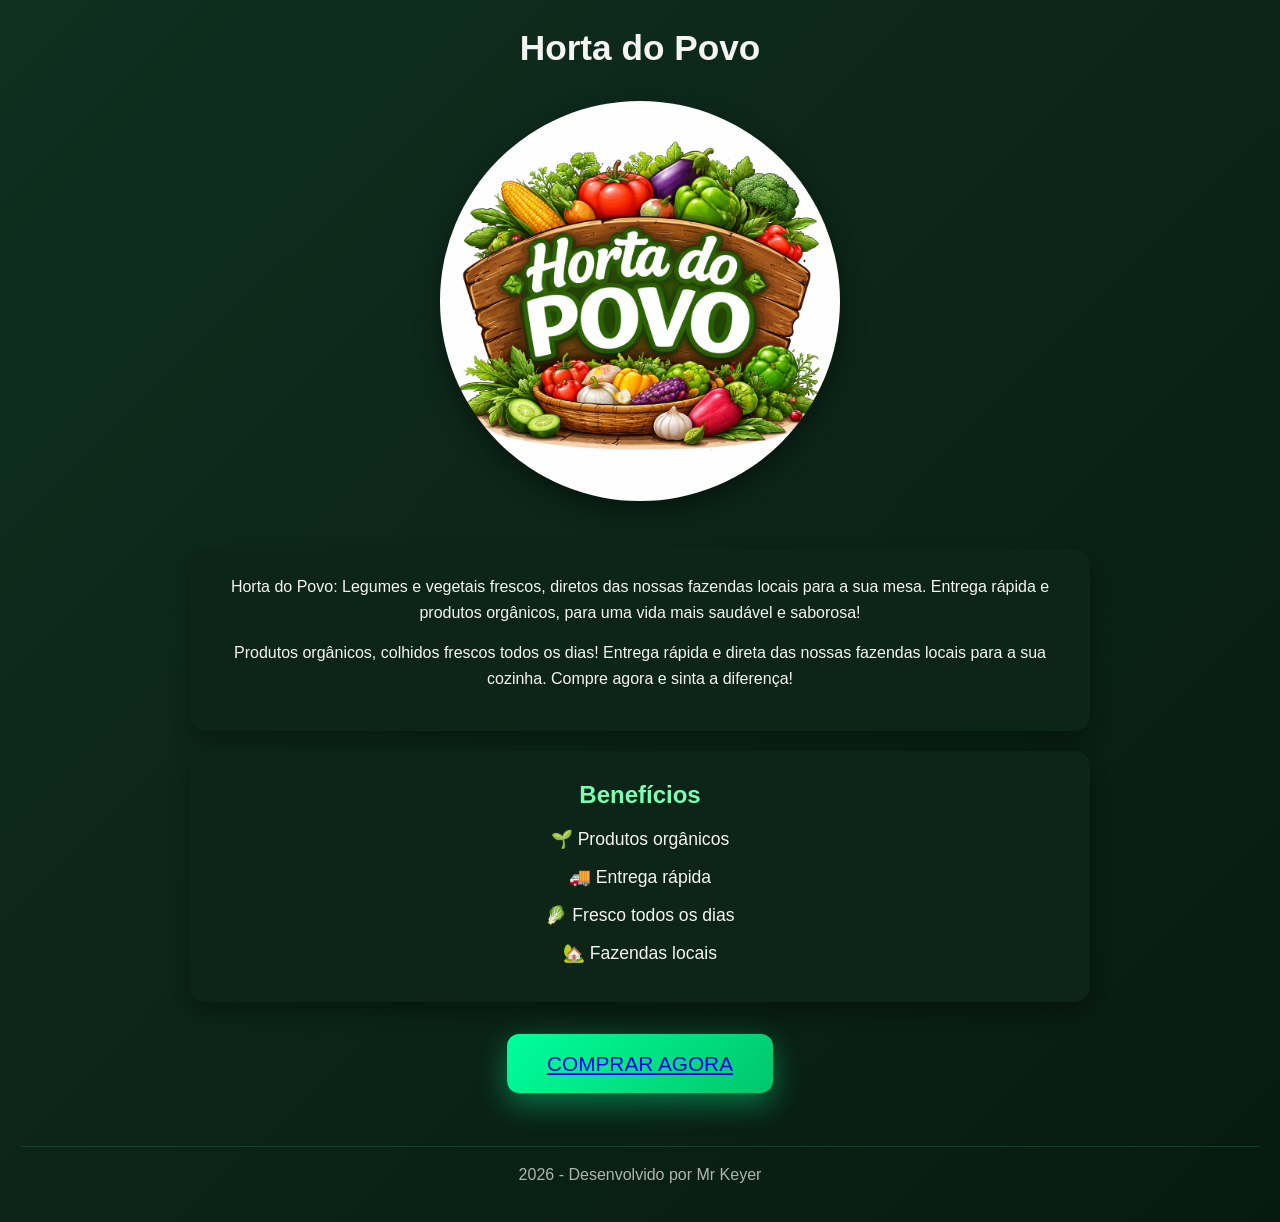
<file: index.html>
<!DOCTYPE html>
<html>

<head>
  <meta charset="UTF-8">
  <meta name="viewport" content="width=device-width, initial-scale=1">
  <title>Horta do Povo</title>
  <link rel="stylesheet" href="style.css">
</head>

<body>

  <header>
    <h1>Horta do Povo</h1>
    <img src="IMAGENS/BANNER/Logo.png" alt="Legumes e vegetais frescos" width="400">
  </header>

  <main>

    <section>
      <p>
        Horta do Povo: Legumes e vegetais frescos, diretos das nossas fazendas locais para a sua mesa.
        Entrega rápida e produtos orgânicos, para uma vida mais saudável e saborosa!
      </p>

      <p>
        Produtos orgânicos, colhidos frescos todos os dias! Entrega rápida e direta das nossas fazendas locais
        para a sua cozinha. Compre agora e sinta a diferença!
      </p>
    </section>

    <section>
      <h2>Benefícios</h2>
      <ul>
        <li>🌱 Produtos orgânicos</li>
        <li>🚚 Entrega rápida</li>
        <li>🥬 Fresco todos os dias</li>
        <li>🏡 Fazendas locais</li>
      </ul>
    </section>

    <section>
      <a href="produtos.html" class="botao-comprar">COMPRAR AGORA</a>
    </section>

  </main>

  <footer>
    <p>2026 - Desenvolvido por Mr Keyer</p>
  </footer>

</body>

</html>
</file>
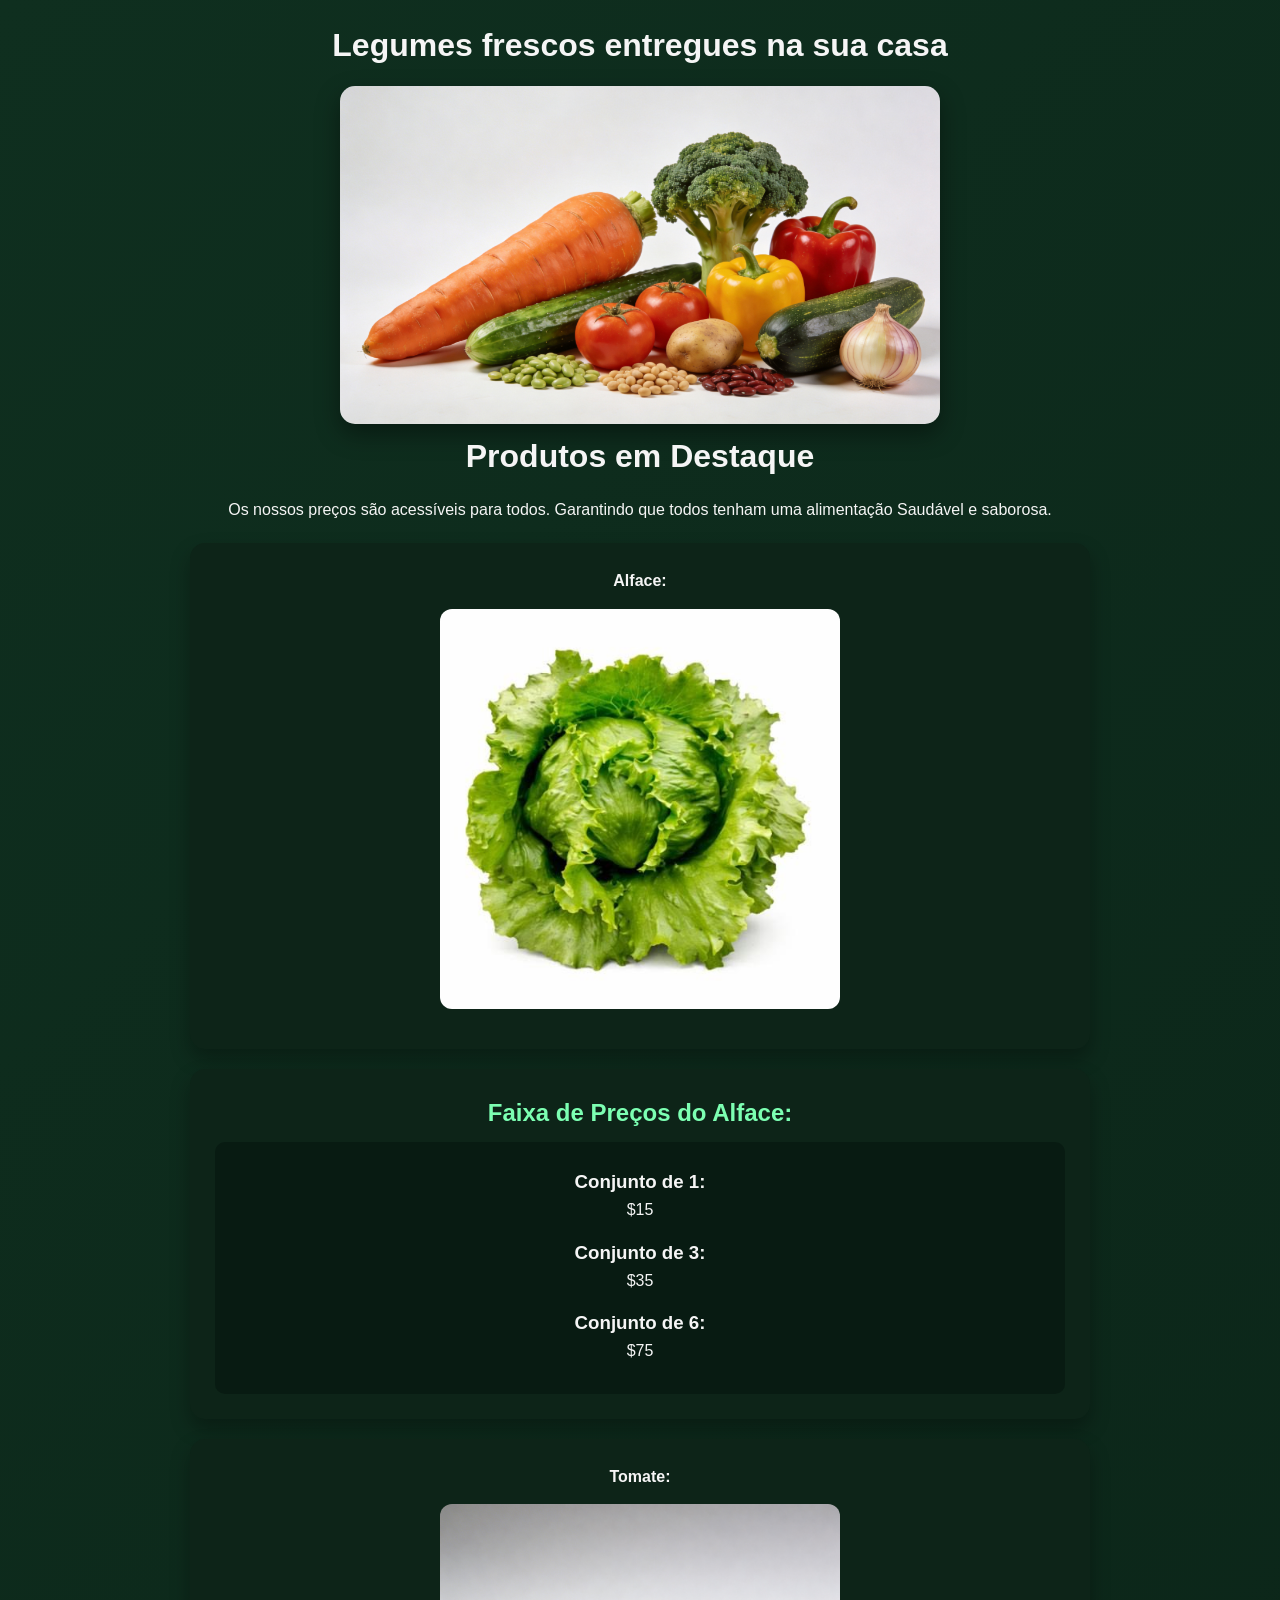
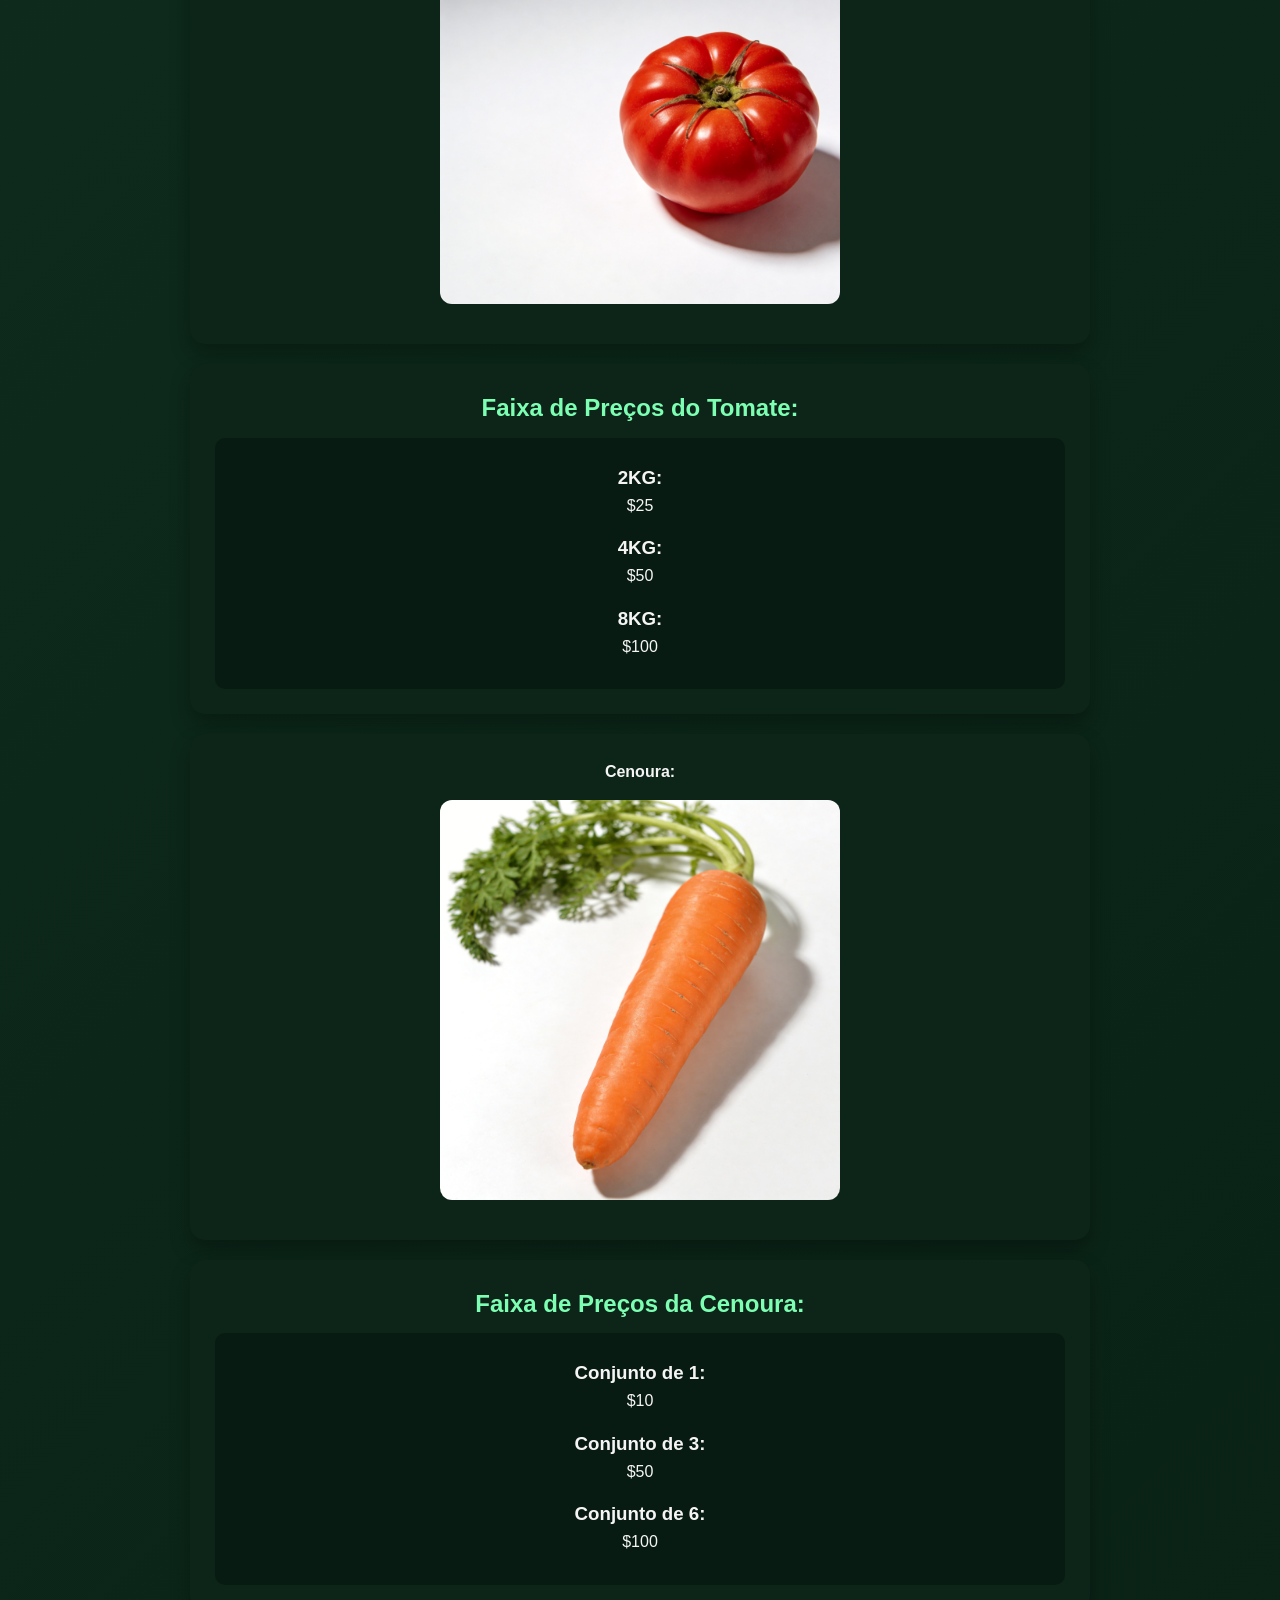
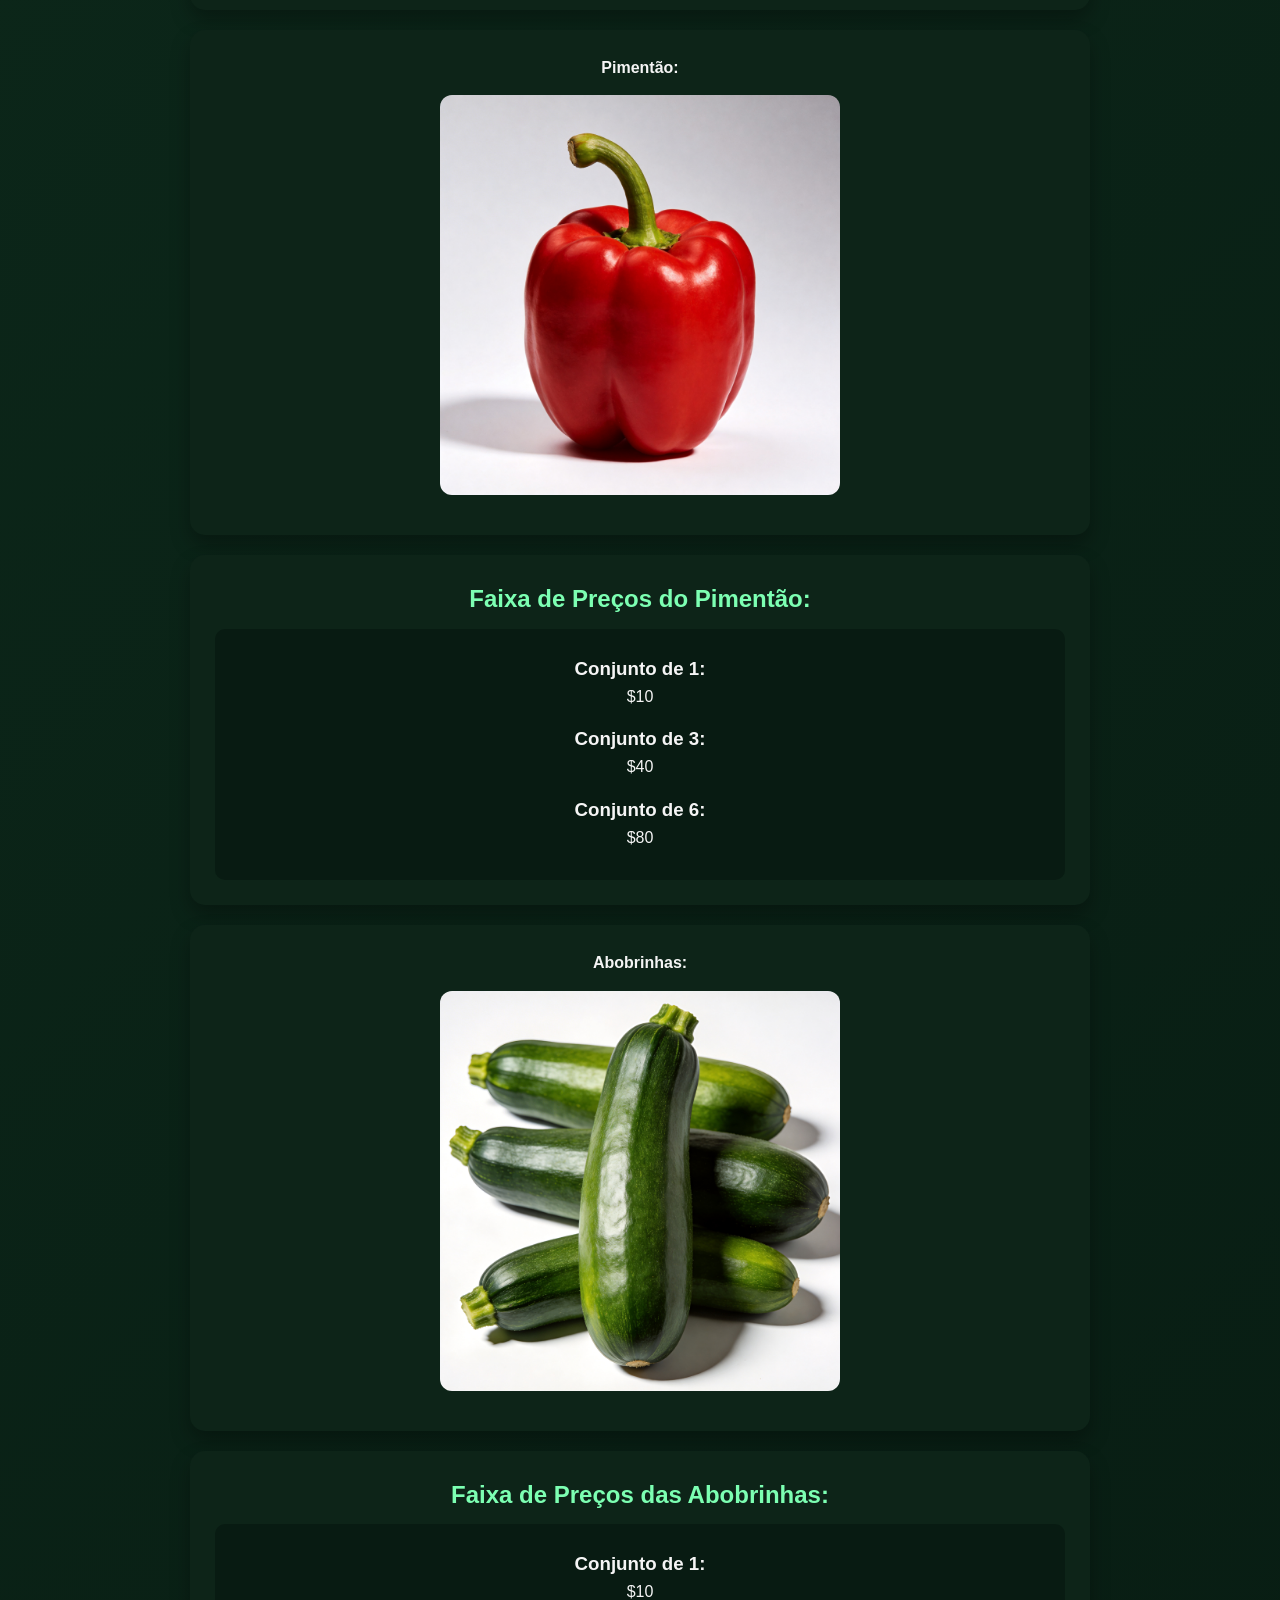
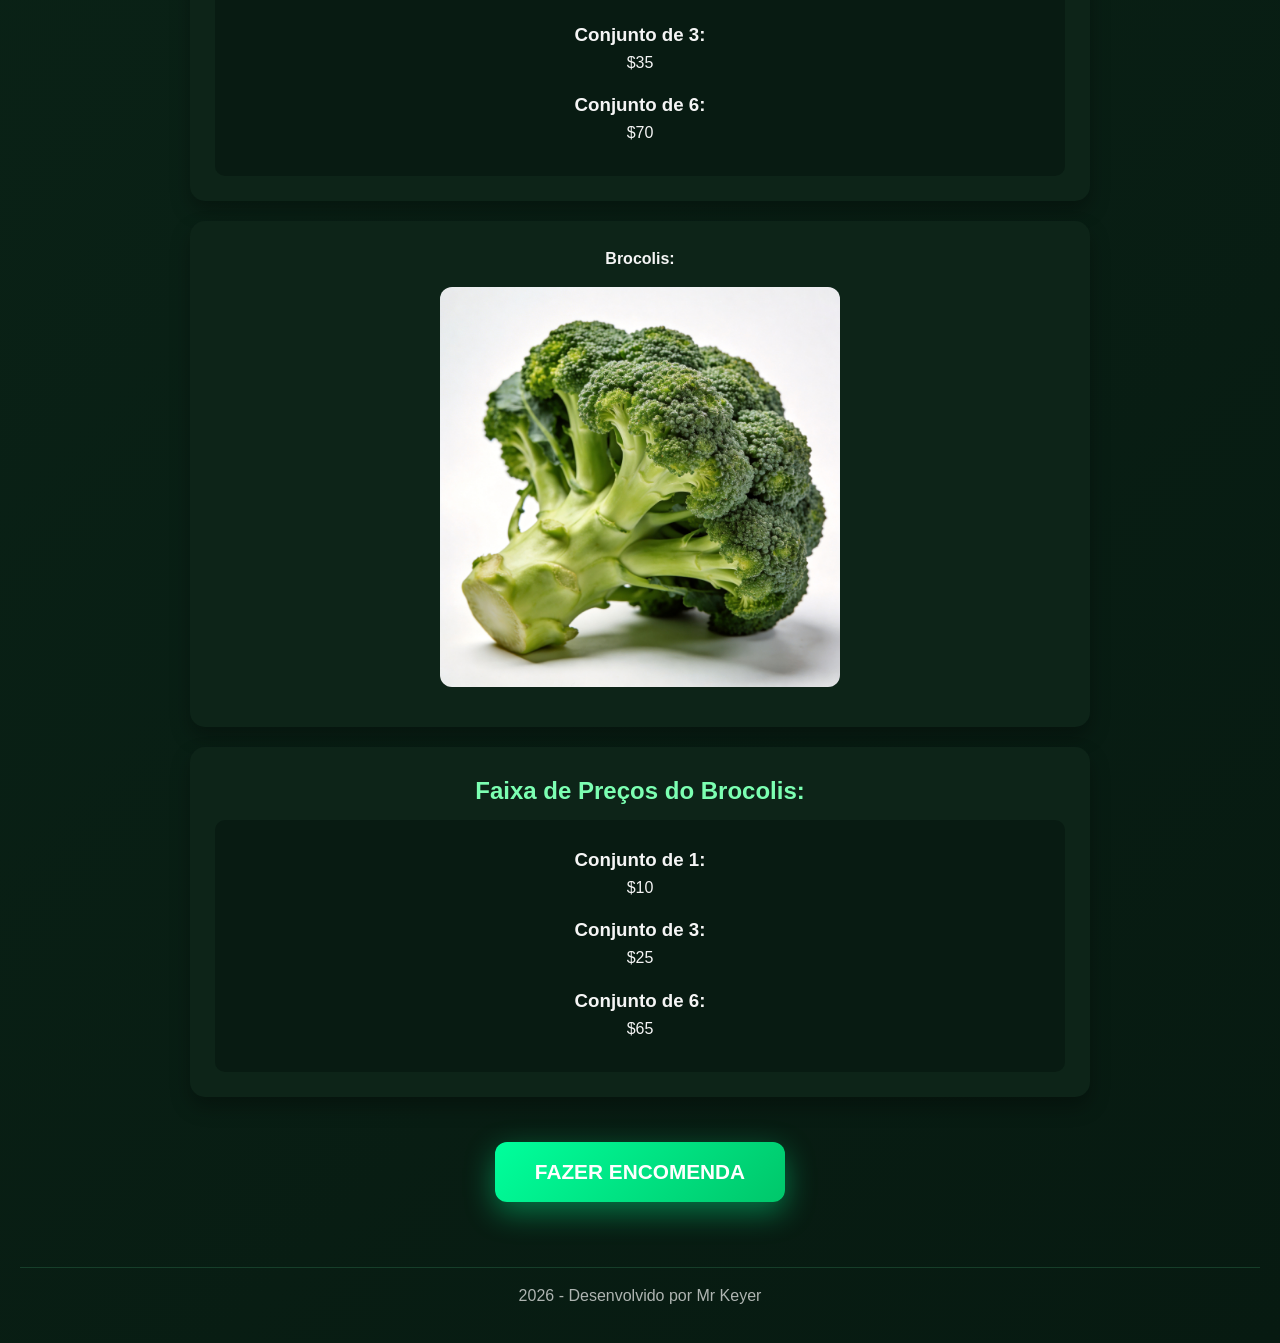
<file: produtos.html>
<!DOCTYPE html>
<html>

<head>
  <meta charset="UTF-8">
  <meta name="viewport" content="width=device-width, initial-scale=1">
  <link rel="stylesheet" href="style.css">
  <title>produtos frescos</title>
</head>

<body>
  <figure>
      <h1>Legumes frescos entregues na sua casa</h1>
      <img src="IMAGENS/BANNER/banner.jpeg" alt="LEGUMES E VEGETAIS FRESCOS" width="600">
  </figure>
    <h1>Produtos em Destaque</strong></h1>
    <p>Os nossos preços são acessíveis para todos. Garantindo que todos tenham uma alimentação Saudável e saborosa.</p>
    
    <section>
      <p><strong>Alface:</strong></p>
      <img src="IMAGENS/Alface.jpeg" alt="Alface" width="400">
    </section>
    <section>
      <h2>Faixa de Preços do Alface:</h2>
    
    <div>
      <h3>Conjunto de 1:</h3>
      <p>$15</p>
      
      <h3>Conjunto de 3:</h3>
      <p>$35</p>
      
      <h3>Conjunto de 6:</h3>
      <p>$75</p>
    </div>
    </section>
    
    <section>
      <p><strong>Tomate:</strong></p>
      <img src="IMAGENS/Tomate.jpeg" alt="Tomate" width="400">
    </section>
    <section>
      <h2>Faixa de Preços do Tomate:</h2>
      
      <div>
        <h3>2KG:</h3>
        <p>$25</p>
        
        <h3>4KG:</h3>
        <p>$50</p>
        
        <h3>8KG:</h3>
        <p>$100</p>
      </div>
    </section>
    
    <section>
      <p><strong>Cenoura:</strong></p>
      <img src="IMAGENS/cenoura.jpeg" alt="Cenoura" width="400">
    </section>
    <section>
      <h2>Faixa de Preços da Cenoura:</h2>
      <div>
        <h3>Conjunto de 1:</h3>
        <p>$10</p>
        
        <h3>Conjunto de 3:</h3>
        <p>$50</p>
        
        <h3>Conjunto de 6:</h3>
        <p>$100</p>
      </div>
    </section>
    <section>
      <p><strong>Pimentão:</strong></p>
      <img src="IMAGENS/pimentão.jpeg" alt="Pimentão" width="400"></section>
      <section>
        <h2>Faixa de Preços do Pimentão:</h2>
        
        <div>
          <h3>Conjunto de 1:</h3>
          <p>$10</p>
          
          <h3>Conjunto de 3:</h3>
          <p>$40</p>
          
          <h3>Conjunto de 6:</h3>
          <p>$80</p>
        </div>
      </section>
      
      <section>
        <p><strong>Abobrinhas:</strong></p>
        <img src="IMAGENS/abobrinhas.jpeg" alt="Abobrinhas" width="400">
      </section>
      
      <section>
        <h2>Faixa de Preços das Abobrinhas:</h2>
        
        <div>
          <h3>Conjunto de 1:</h3>
          <p>$10</p>
          
          <h3>Conjunto de 3:</h3>
          <p>$35</p>
          
          <h3>Conjunto de 6:</h3>
          <p>$70</p>
        </div>
      </section>
      <section>
        <p><strong>Brocolis:</strong></p>
        <img src="IMAGENS/Brocolis.jpeg" alt="Brocolis" width="400"></section>
        <section>
          <h2>Faixa de Preços do Brocolis:</h2>
          <div>
            <h3>Conjunto de 1:</h3>
            <p>$10</p>
            
            <h3>Conjunto de 3:</h3>
            <p>$25</p>
            
            <h3>Conjunto de 6:</h3>
            <p>$65</p>
          </div>
        </section>
        
        <section>
          <button a href="#">FAZER ENCOMENDA</button>
        </section>
        <footer>
          <p>2026 - Desenvolvido por Mr Keyer</p>
        </footer>
</body>

</html>
</file>
<file: style.css>
* {
  margin: 0;
  padding: 0;
  box-sizing: border-box;
}

body {
  text-align: center;
  font-family: Arial, Helvetica, sans-serif;
  background: linear-gradient(135deg, #0f2f1f, #071a11);
  color: #f5f5f5;
  line-height: 1.6;
  padding: 20px;
}



header {
  text-align: center;
  margin-bottom: 40px;
}

header h1 {
  font-size: 2.2rem;
  margin-bottom: 15px;
}

header img {
  max-width: 100%;
  border-radius: 15px;
  box-shadow: 0 10px 25px rgba(0,0,0,0.4);
}

/* SECTIONS */

section {
  background: #0d2418;
  margin: 20px auto;
  padding: 25px;
  border-radius: 15px;
  max-width: 900px;
  box-shadow: 0 10px 20px rgba(0,0,0,0.3);
}


p {
  margin-bottom: 15px;
}

h1 {
  margin-bottom: 15px;
}

h2 {
  margin-bottom: 10px;
  color: #7CFFB2;
}

h3 {
  margin-top: 10px;
}

/* LISTA */

ul {
  list-style: none;
}

li {
  margin: 10px 0;
  font-size: 1.1rem;
}

/* IMAGENS */

section img {
  width: 100%;
  max-width: 400px;
  border-radius: 12px;
  display: block;
  margin: 15px auto;
}

/* BOTÃo */

a.botao,
button {
  display: inline-block;
  background: linear-gradient(135deg, #2ecc71, #27ae60);
  color: white;
  padding: 12px 25px;
  border-radius: 8px;
  text-decoration: none;
  border: none;
  cursor: pointer;
  transition: 0.3s;
  font-weight: bold;
}

a.botao:hover,
button:hover {
  transform: translateY(-3px);
  box-shadow: 0 10px 20px rgba(0,0,0,0.4);
}

/* PRICE BOX */

div {
  background: #081b12;
  padding: 15px;
  border-radius: 10px;
  margin-top: 10px;
}

/* FOOTER */

footer {
  text-align: center;
  margin-top: 40px;
  opacity: 0.7;
  border-top: 1px solid #1d4d34;
  padding-top: 15px;
}

/* RESPONSIVE */

@media (max-width: 768px) {

  header h1 {
    font-size: 1.6rem;
  }

  section {
    padding: 20px;
  }

}

section:last-of-type {
  text-align: center;
  background: transparent;
  box-shadow: none;
}

section:last-of-type a,
section:last-of-type button {
  font-size: 1.3rem;
  padding: 18px 40px;
  border-radius: 12px;
  background: linear-gradient(135deg, #00ff9c, #00c76a);
  box-shadow: 0 10px 30px rgba(0, 255, 150, 0.4);
  animation: pulse 2s infinite;
}

section:last-of-type a:hover,
section:last-of-type button:hover {
  transform: scale(1.05);
}

@keyframes pulse {
  0% {
    box-shadow: 0 0 0 rgba(0,255,150,0.4);
  }
  50% {
    box-shadow: 0 0 25px rgba(0,255,150,0.7);
  }
  100% {
    box-shadow: 0 0 0 rgba(0,255,150,0.4);
  }
}

header img {
  margin-top: 10px;
  border-radius: 50%; /* bordas arredondadas */
}

/* Estilização do figure da pagina produtos */

figure img {
  max-width: 100%;
  border-radius: 15px;
  box-shadow: 0 10px 25px rgba(0,0,0,0.4);
}
</file>
